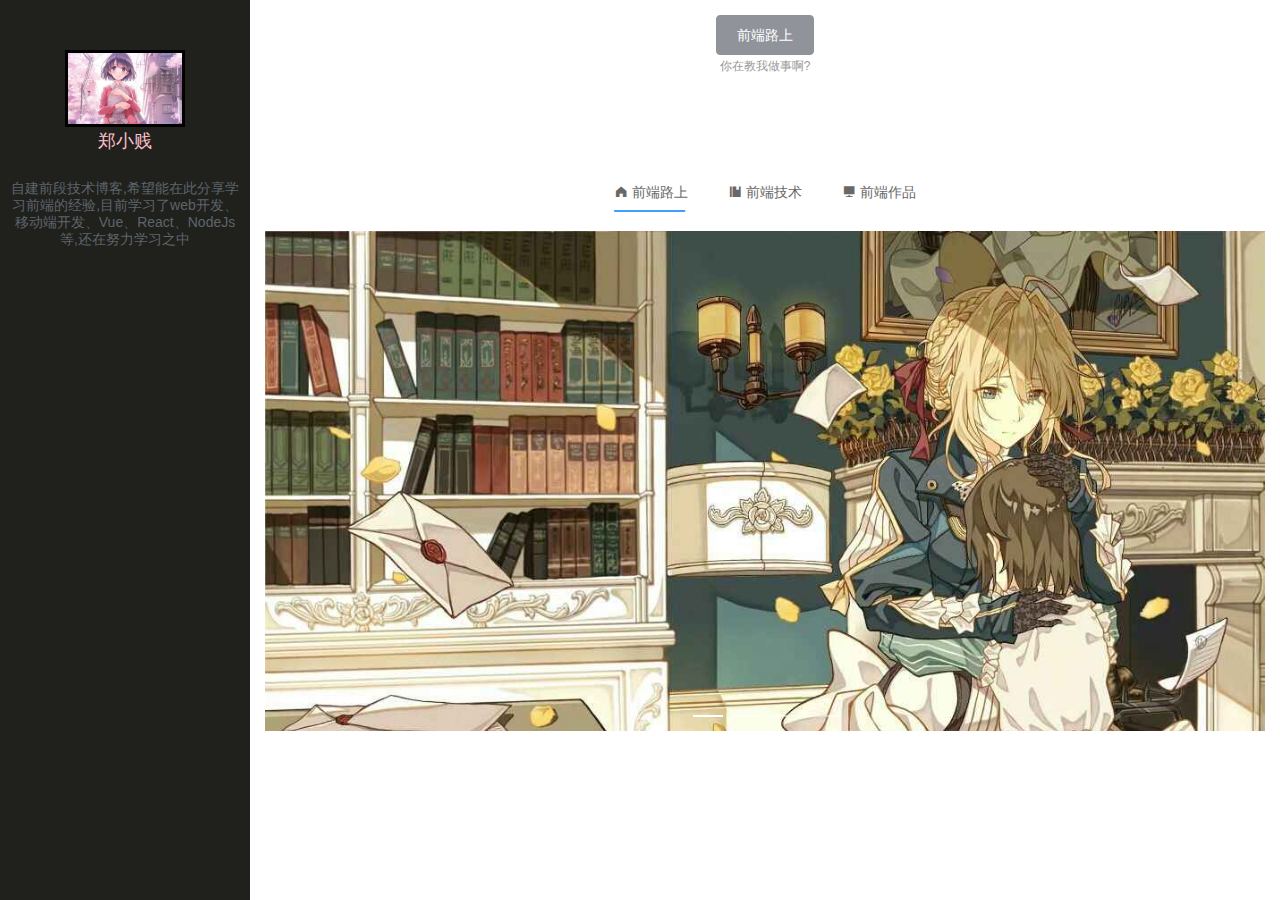
<file: index.html>
<!DOCTYPE html><html lang=en><head><meta charset=utf-8><meta http-equiv=X-UA-Compatible content="IE=edge"><meta name=viewport content="width=device-width,initial-scale=1"><link rel=icon href=favicon.ico><title>default</title><link href=css/chunk-1a6a9bd0.8c5deeda.css rel=prefetch><link href=css/chunk-1aaec3e4.90c10c01.css rel=prefetch><link href=css/chunk-7f9f55a2.7ec8e246.css rel=prefetch><link href=js/chunk-1a6a9bd0.52ae5855.js rel=prefetch><link href=js/chunk-1aaec3e4.b1bc11f6.js rel=prefetch><link href=js/chunk-7f9f55a2.f4151626.js rel=prefetch><link href=css/app.44d95d5e.css rel=preload as=style><link href=css/chunk-vendors.4b9b9f3f.css rel=preload as=style><link href=js/app.bd595a3b.js rel=preload as=script><link href=js/chunk-vendors.8e3d8aa5.js rel=preload as=script><link href=css/chunk-vendors.4b9b9f3f.css rel=stylesheet><link href=css/app.44d95d5e.css rel=stylesheet></head><body><noscript><strong>We're sorry but default doesn't work properly without JavaScript enabled. Please enable it to continue.</strong></noscript><div id=app></div><script src=js/chunk-vendors.8e3d8aa5.js></script><script src=js/app.bd595a3b.js></script></body></html>
</file>
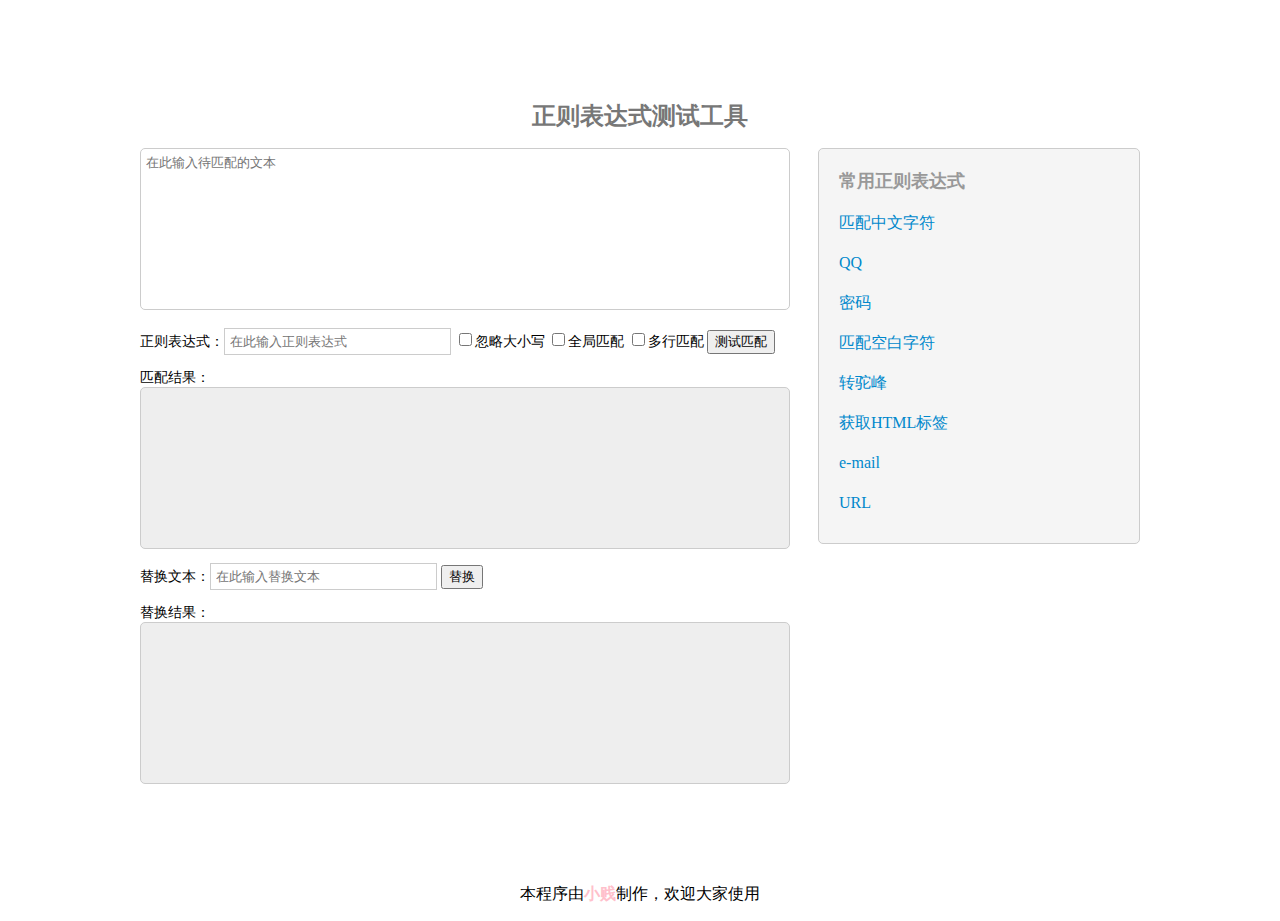
<file: testRegular/index.html>
<!DOCTYPE html>
<html lang="en">
<head>
    <meta charset="UTF-8">
    <title>正则表达式测试工具</title>
    <style>
        dl,dd{
            padding: 0;
            margin: 0;
        }
        .wrap {
            width: 1000px;
            margin: 100px auto;
        }
        .wrap .title{
            font-size: 24px;
            color: #777;
            text-align: center;
        }
        #regexp{
            width: 650px;
            float: left;
            font-size: 14px;
        }

        #regexp .textbox{
            width: 638px;
            height: 150px;
            border: 1px solid #ccc;
            -webkit-border-radius: 5px;
            -moz-border-radius: 5px;
            border-radius: 5px;
            padding: 5px;
            resize: none; /*禁止多行文本框被拖动*/
        }
        #regexp .textfield{
            width: 215px;
            padding: 5px;
            border:1px solid #ccc ;
        }
        #regexp .readonly{
            background-color: #eee;
        }
        #reglist{
            float: right;
            width: 320px;
            border: 1px solid #ccc;
            border-radius:5px;
            background-color: #f5f5f5;
            padding: 20px 0;
        }
        #reglist dt{
            margin-bottom: 10px;
            text-indent: 20px;
            color: #999;
            font-size: 18px;
            font-weight: bold;
        }
        #reglist dd{
            height: 40px;
            line-height: 40px;
            text-indent: 20px;
        }
        #reglist a{
            display: block;
            color: #08C;
            text-decoration: none;
        }
        #reglist a:hover{
            color: #005580;
            background-color: #eee;
        }
        .cf:after{
            content: '';
            display: block;
            clear: both;
        }
    </style>
</head>
<body>
    <div class="wrap cf">
        <h1 class="title">正则表达式测试工具</h1>
        <div id="regexp">
            <textarea id="userText" class="textbox" placeholder="在此输入待匹配的文本" title="匹配文本"></textarea>
            <p>
                正则表达式：<input type="text" id="userRegExp" class="textfield" placeholder="在此输入正则表达式" title="正则表达式">
                <input type="checkbox" name="userModifier" value="i">忽略大小写
                <input type="checkbox" name="userModifier" value="g">全局匹配
                <input type="checkbox" name="userModifier" value="m">多行匹配
                <input type="button" id="matchingBtn" value="测试匹配">
            </p>
            匹配结果：<div id="matchingResult" class="textbox readonly" ></div>
            <p>
                替换文本：<input type="text" id="userReplaceText" class="textfield" placeholder="在此输入替换文本" title="替换文本">
                <input type="button" id="replaceBtn" value="替换">
            </p>
            替换结果：<div id="replaceResult" class="textbox readonly" ></div>
        </div>
        <dl id="reglist">
            <dt>常用正则表达式</dt>
            <dd><a href="javascript:;" title="[\u4e00-\u9fa5]">匹配中文字符</a></dd>
            <dd><a href="javascript:;" title="^[1-9]\d{4,}$">QQ</a></dd>
            <dd><a href="javascript:;" title="^\S {6-16}$">密码</a></dd>
            <dd><a href="javascript:;" title="^\s+|\s+$">匹配空白字符</a></dd>
            <dd><a href="javascript:;" title="-([a-z])">转驼峰</a></dd>
            <dd><a href="javascript:;" title="<[^>]+>>">获取HTML标签</a></dd>
            <dd><a href="javascript:;" title="^[a-z0-9]+(?:[._-][a-z0-9]+)*@[a-z0-9]+(?:[._-][a-z0-9]+)*\.[a-z]{2,4}$">e-mail</a></dd>
            <dd><a href="javascript:;" title="^([a-z]+:)?(\/+)?(^([a-z0-9]\.|[a-z0-9][-a-z0-9]*[a-z0-9]\.)*([a-z]+)$)(:\d+)?(\/.*)?$">URL</a></dd>
        </dl>
    </div>
    <p style="text-align: center" class="cf">本程序由<strong style="color:pink;">小贱</strong>制作，欢迎大家使用</p>
<script>
    // // 一般流程
    // var userText = document.getElementById('userText'),//输入文本框
    //     userRegExp = document.getElementById('userRegExp'),//正则表达式
    //     userModifier = document.getElementsByName('userModifier'),//修饰符按钮
    //     matchingBtn = document.getElementById('matchingBtn'),//测试匹配按钮
    //     matchingResult = document.getElementById('matchingResult'),//输出结果文本框
    //     userReplaceText = document.getElementById('userReplaceText'),//替换文本框
    //     replaceBtn = document.getElementById('replaceBtn'),//替换按钮
    //     replaceResult = document.getElementById('replaceResult'),//替换结果输出框
    //     reglists = document.getElementById('reglist').getElementsByTagName('a');//右侧正则栏选项
    // var pattern,
    //     modifier = '';
    // //修饰符按钮选中后，添加至modifier中
    // for(var i = 0;i<userModifier.length;i++){
    //     userModifier[i].onclick = function () {
    //         modifier = '';
    //         for(var j = 0;j < userModifier.length;j++){
    //             modifier += userModifier[j].value;
    //         }
    //     }
    // }
    // //点击右侧栏的选项，在正则栏中输入对应的正则表达式
    // for(var i = 0;i<reglists.length;i++){
    //     reglists[i].onclick = function(){
    //         userRegExp.value = this.title;
    //     }
    // }
    // //测试匹配按钮点击后，计算并输出结果
    // matchingBtn.onclick = function(){
    //     if(!userText.value){
    //         alert('请输入待匹配的文本！');
    //         userText.focus();//光标直接定位到匹配文本中
    //         return;
    //     }
    //     if(!userRegExp.value){
    //         alert('请输入正则表达式！');
    //         userRegExp.focus();//光标直接定位到正则表达式文本中
    //         return;
    // }
    //     pattern = new RegExp('('+userRegExp.value+')',modifier);
    //     matchingResult.innerHTML = pattern.exec(userText.value) ? userText.value.replace(pattern,'<span style="background-color: yellow;">$1</span>') :'没有匹配';
    //     //先判断正则是否有输出结果，有则将输出结果放在一个黄色背景css的span中输出，无则输出没有匹配
    // };
    // //测试替换按钮点击后，计算并输出结果
    // replaceBtn.onclick = function(){
    //     if(!userText.value){
    //         alert('请输入待匹配的文本！');
    //         userText.focus();//光标直接定位到匹配文本中
    //         return;
    //     }
    //     if(!userRegExp.value){
    //         alert('请输入正则表达式！');
    //         userRegExp.focus();//光标直接定位到正则表达式文本中
    //         return;
    //     }
    //     if(!userReplaceText.value){
    //         alert('请输入替换成的文本！');
    //         userReplaceText.focus();//光标直接定位到替换文本中
    //         return;
    //     }
    //     pattern = new RegExp('('+userRegExp.value+')',modifier);
    //     replaceResult.innerHTML = userText.value.replace(pattern,'<span style="color: pink;">'+userReplaceText.value +'</span>');
    //     //将输出结果放在一个黄色背景css的span中输出，无则输出没有匹配
    // };

    // //提取函数的形式!!!
    var totElems = {//闭包
        userText : document.getElementById('userText'),//输入文本框
        userRegExp : document.getElementById('userRegExp'),//正则表达式
        userModifier : document.getElementsByName('userModifier'),//修饰符按钮
        matchingBtn : document.getElementById('matchingBtn'),//测试匹配按钮
        matchingResult : document.getElementById('matchingResult'),//输出结果文本框
        userReplaceText : document.getElementById('userReplaceText'),//替换文本框
        replaceBtn : document.getElementById('replaceBtn'),//替换按钮
        replaceResult : document.getElementById('replaceResult'),//替换结果输出框
        setElems :function (text,title){
            if(text in this){alert('已拥有该属性');}
            else{this[text] = title}
        }
    };
    var modifier = "";
    //按钮点击后输出结果

    totElems.matchingBtn.onclick = MatchVerify;//事件不要加（）,会直接执行，造成错误还不报错
    totElems.replaceBtn.onclick = replaceVerify;

    //给所有按钮添加点击事件
    each(totElems.userModifier,function(index,elem){//此处的elem代表每一个elems下的元素
        elem.addEventListener('click',function(){//在文档中添加点击事件，给每一个elem添加点击事件
            modifier = "";//初始化修饰符值
            each(totElems.userModifier,function(index,elem){
                //此处的if相当于在每次循环中添加了，所以，不用添加elem的下标
                if(elem.checked){modifier += elem.value;}//判断修饰符按钮是否被选中
                //将被选中的修饰符按钮上的值添加到修饰符值中
                //每个按钮都得判定一次
            })
        })
    });
    //循环函数
    function each(elems,fn){
        for(var i = 0;i<elems.length;i++){
            fn(i,elems[i]);//每个elems下的元素，都执行一次fn函数
        }
    }
    //执行判定和输出
    function MatchVerify(){
        regSearch(totElems.userText,totElems.userRegExp);
        resultOut(totElems.matchingResult,match(totElems.userRegExp.value));
    }
    function replaceVerify(){
        regSearch(totElems.userText,totElems.userRegExp,totElems.userReplaceText);
        resultOut(totElems.replaceResult,NewReplace(totElems.userReplaceText.value));
    }

    //判断是否在输入文本框中输入文本，若无则弹窗并将鼠标移动至对应区域
    function regSearch(){
        var elem = arguments;
        for(var i =0 ;i<elem.length;i++){
            if(!elem[i].value) alert('请输入'+elem[i].title+'!');
            elem[i].focus();
        }
    }
    //输出结果
    function resultOut(name,text) {
        name.innerHTML = text
    }
    //创建正则表达式，返回运行正则表达式的值
    function match(reg){
        var pattern = Pat(totElems.userRegExp.value,modifier);
        if(pattern.exec(totElems.userText.value)){
            return ValReplace(pattern,changeColor(totElems.userRegExp.value,"yellow","background-color"))
        }
        else return '(没有匹配)';
    }
    //返回替换的结果
    function NewReplace(Rep){
        var pattern = Pat(totElems.userRegExp.value,modifier);
        if(pattern.exec(totElems.userText.value)){ return ValReplace(pattern,changeColor(Rep,"pink","color")) }
        else  return '(没有替换)';
    }

    function Pat(reg,mod){
        return new RegExp('('+reg+')',mod);
    }
    //改变字体颜色
    function changeColor(value,col,cssName){
        var result = '<span style="'+cssName+':'+col+'">'+value+'</span>';
        return result;
    }
    //替换
    function ValReplace(pat,fn){
        return totElems.userText.value.replace(pat,fn);
    }
</script>
</body>
</html>
</file>
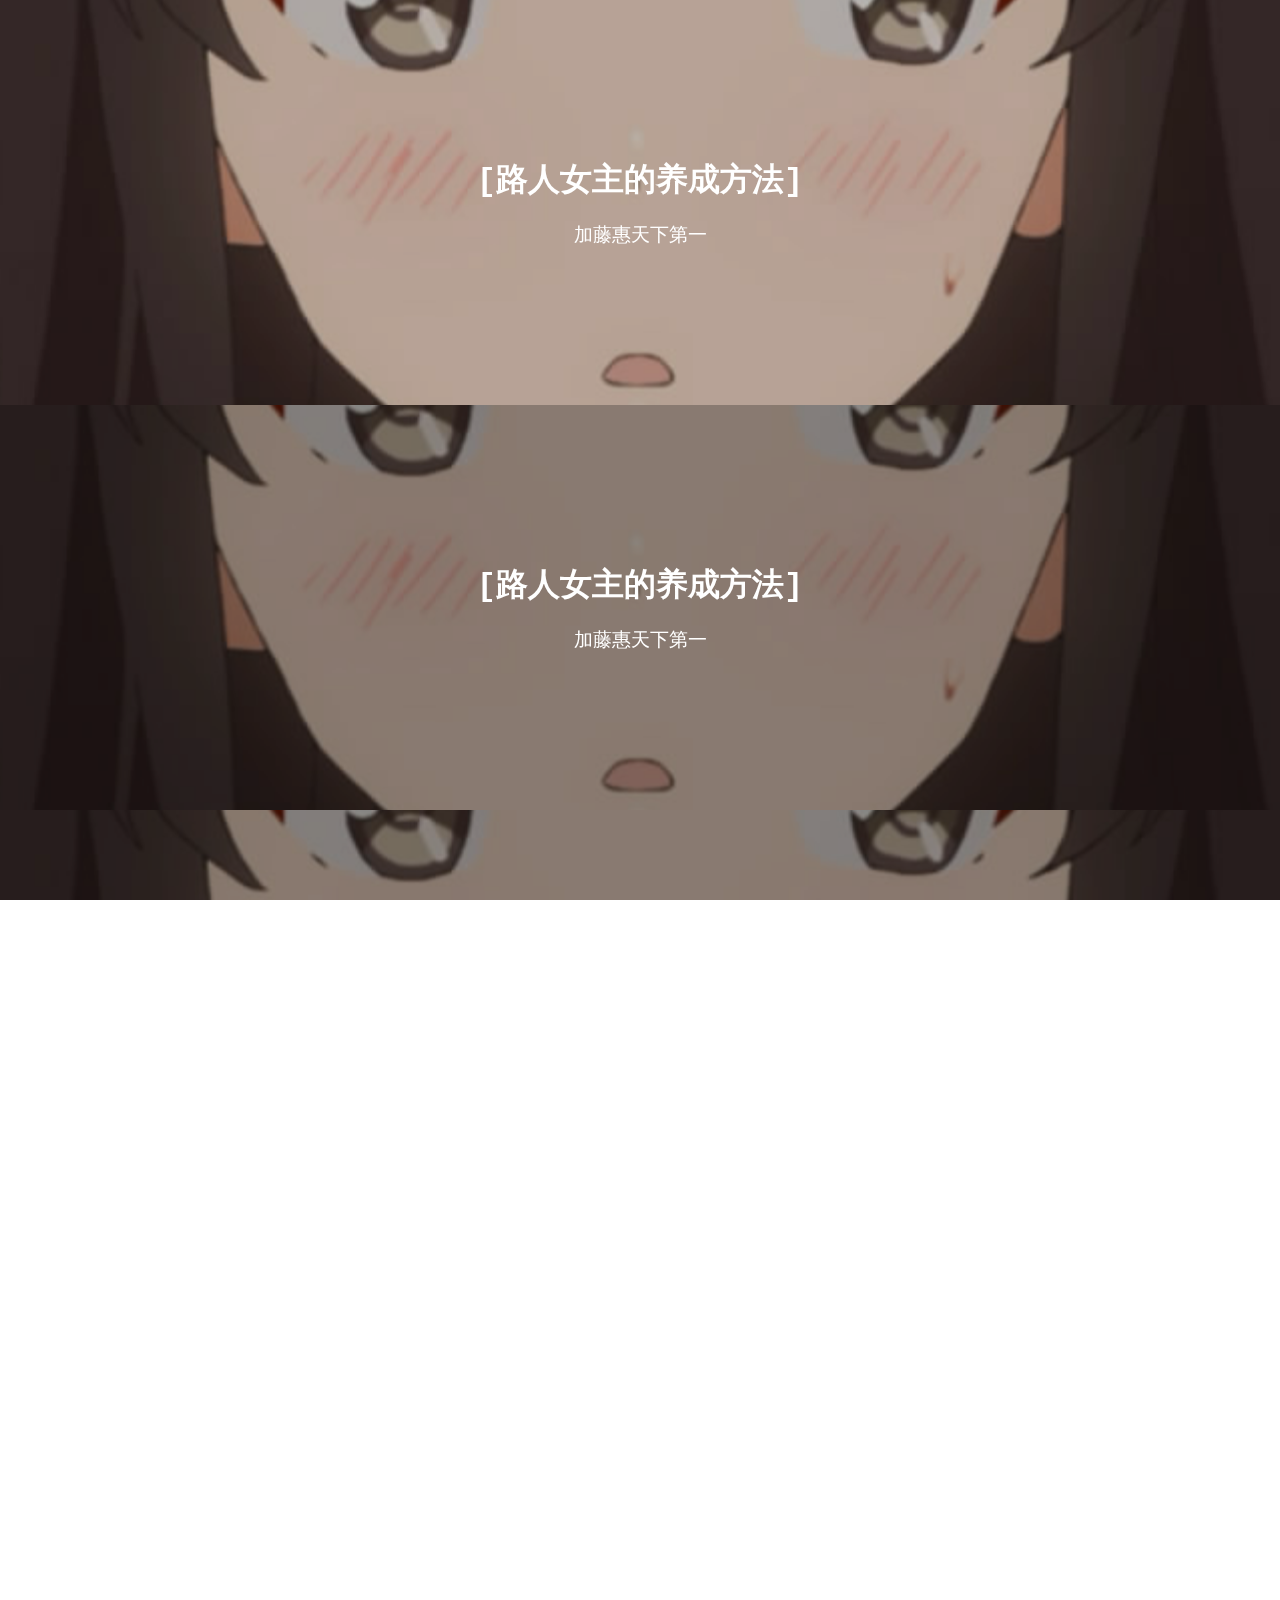
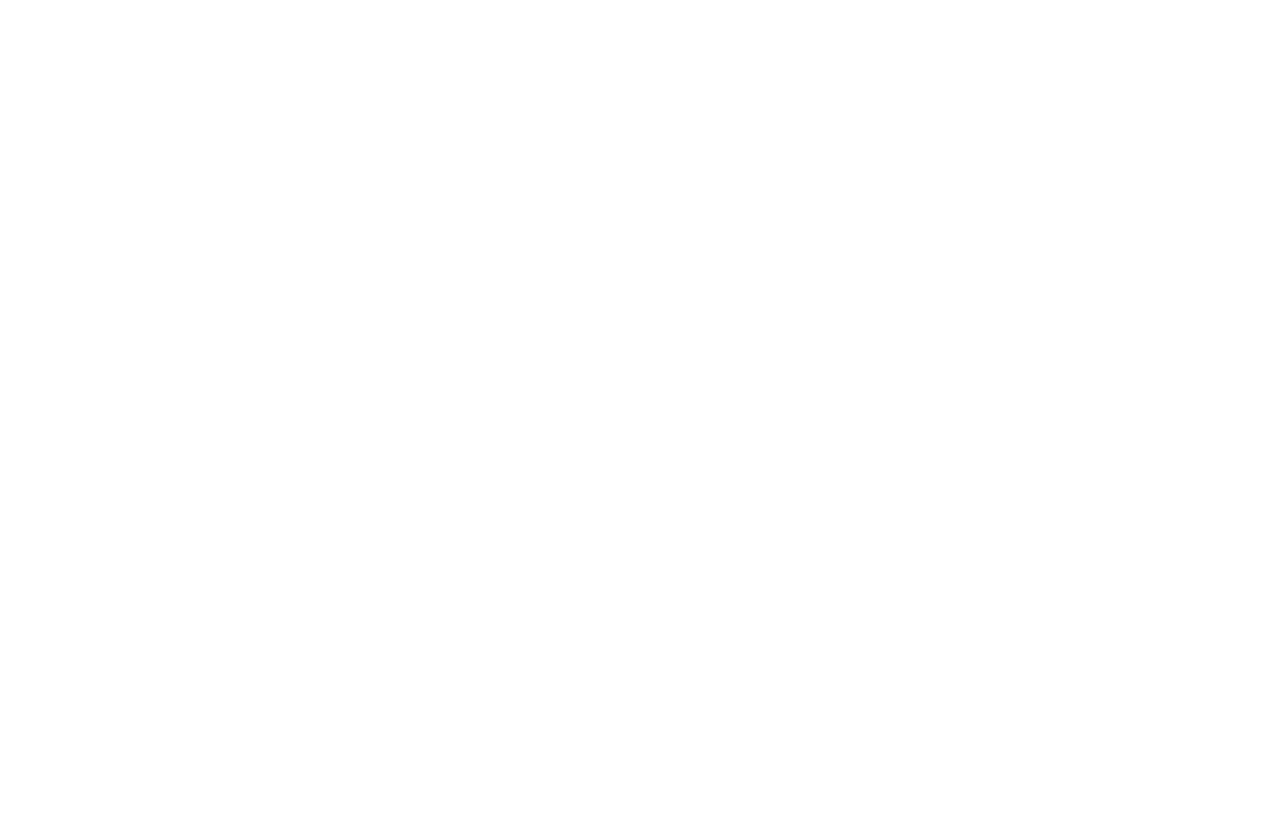
<file: smallTest/index1.html>
<!DOCTYPE html>
<html lang="en">
<head>
	<meta charset="UTF-8">
	<title>css 视差滚动</title>
</head>
<body>
	<main class="main">
		<section class="list-item">
			<div class="item-image">
				<img src="./hui.JPG" alt="">
			</div>
			<div class="item-text">
				<div class="text-title">[路人女主的养成方法]</div>
				<div class="text-desc">加藤惠天下第一</div>
			</div>
		</section>
		<section class="list-item">
			<div class="item-image">
				<img src="./hui.JPG" alt="">
			</div>
			<div class="item-text">
				<div class="text-title">[路人女主的养成方法]</div>
				<div class="text-desc">加藤惠天下第一</div>
			</div>
		</section>
		<section class="list-item">
			<div class="item-image">
				<img src="./hui.JPG" alt="">
			</div>
			<div class="item-text">
				<div class="text-title">[路人女主的养成方法]</div>
				<div class="text-desc">加藤惠天下第一</div>
			</div>
		</section>
		<section class="list-item">
			<div class="item-image">
				<img src="./hui.JPG" alt="">
			</div>
			<div class="item-text">
				<div class="text-title">[路人女主的养成方法]</div>
				<div class="text-desc">加藤惠天下第一</div>
			</div>
		</section>
		<section class="list-item">
			<div class="item-image">
				<img src="./hui.JPG" alt="">
			</div>
			<div class="item-text">
				<div class="text-title">[路人女主的养成方法]</div>
				<div class="text-desc">加藤惠天下第一</div>
			</div>
		</section>
		<section class="list-item">
			<div class="item-image">
				<img src="./hui.JPG" alt="">
			</div>
			<div class="item-text">
				<div class="text-title">[路人女主的养成方法]</div>
				<div class="text-desc">加藤惠天下第一</div>
			</div>
		</section>
	</main>
</body>
<style>
	*{
		box-sizing: border-box;
	}
	html,body{
		padding: 0;
		margin: 0;
	}
	html{
		overflow: hidden;
	}	
	body{
		width: 100vw;
		height: 100vh;
		/* 定义 3D 元素距视图的距离*/
		perspective: 100px; 
		transform-style: preserve-3d;
		overflow-y: auto;
	}
	.main{
		display: flex;
		flex-direction: column;
		-ms-align-items: center;
		align-items: center;
		justify-content: center;
	}
	.list-item{
		position: relative;
		display: flex;
		flex-direction: column;
		-ms-align-items: center;
		align-items: center;
		justify-content: center;
		width: 100%;
		height: 45vh;
		overflow: hidden;
	}
	.list-item:hover .item-image::before{
		background-color: rgba(0,0,0,.2);
	}
	.item-image{
		position: absolute;
		width: 100%;
		height: 100%;
		z-index: -1;
		/*进行z轴的移动*/
		transform: translateZ(-50px) scale(2.4);
	}
	.item-image::before{
		content: "";
		display: block;
		position: absolute;
		width: 100%;
		height: 100%;
		background-color: rgba(0,0,0,.4);
		transition: all 0.3s ease;
	}
	.item-image img{
		display: block;
		width: 100%;
		height: 100%;
		/* 覆盖，保持原始的尺寸比例，保证内容区域被填满。*/
		object-fit: cover;
	}
	.item-text{
		color: #fff;
		font-family: "Courier New",Courier,monospace;
		text-align: center;
	}
	.text-title{
		font-size: 2rem;
		font-weight: bolder;
		margin-bottom: 20px;
	}
	.text-desc{
		font-size: 1.2rem;
	}
</style>
</html>
</file>
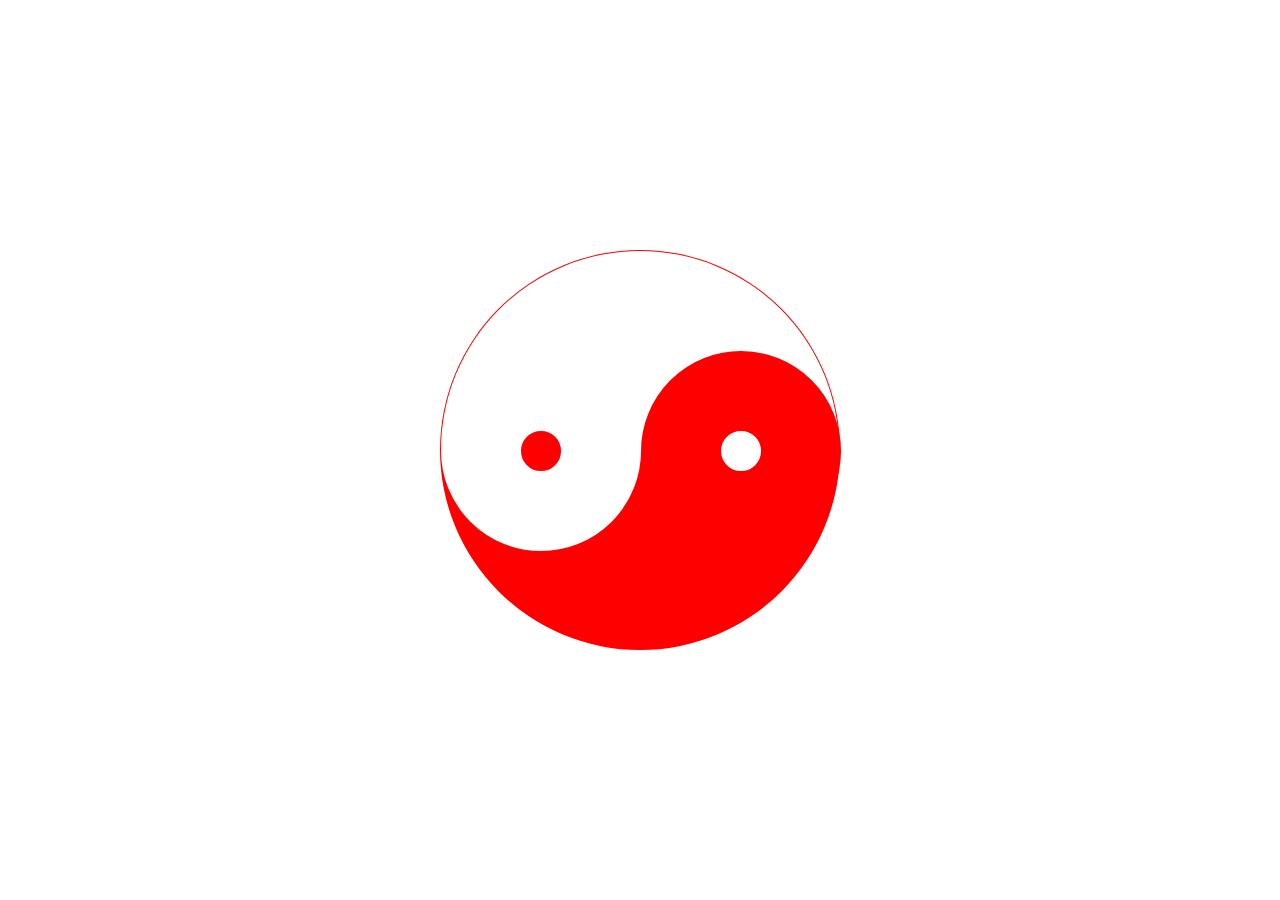
<file: smallTest/index2.html>
<!DOCTYPE html>
<html lang="en">
<head>
    <meta charset="UTF-8">
    <title>八卦图实现</title>
    <style type="text/css">
        div {
            position: absolute;
            top: 0;
            right: 0;
            bottom: 0;
            left: 0;
            box-sizing: border-box;/*令两个框能够并排放置*/
            width: 400px;
            height: 400px;
            margin: auto;
            border: 1px solid red;
            border-bottom: 200px solid red;
            border-radius: 50%;
            transform-origin: 50% 50%;
            /*animation-name: rotate;*/
            /*animation-duration: 5s;*/
            /*animation-timing-function: linear;*/
            /*animation-iteration-count:infinite;*/
            /*animation-fill-mode:forwards;*/
            /*animation-play-state:paused;*/
            animation:rotate 5s linear infinite forwards paused;
        }
        div:after{
            content:'';
            display:inline-block;
            width:40px;
            height:40px;
            border:80px solid red;
            border-radius:50%;
            position:absolute;
            top:100px;
            background:#fff;
            left:200px;
        }
        div:before{
            content:'';
            display:inline-block;
            width:40px;
            height:40px;
            border:80px solid white;
            border-radius:50%;
            position:absolute;
            top:100px;
            background:red;
            left:00px;
        }
        @keyframes rotate{
            from{transform:rotate(0deg);}
            to{transform:rotate(360deg);}
        }
        div:hover{cursor:pointer;animation-play-state:running;}
    </style>
</head>
<body>
<div></div>
</body>
</html>
</file>
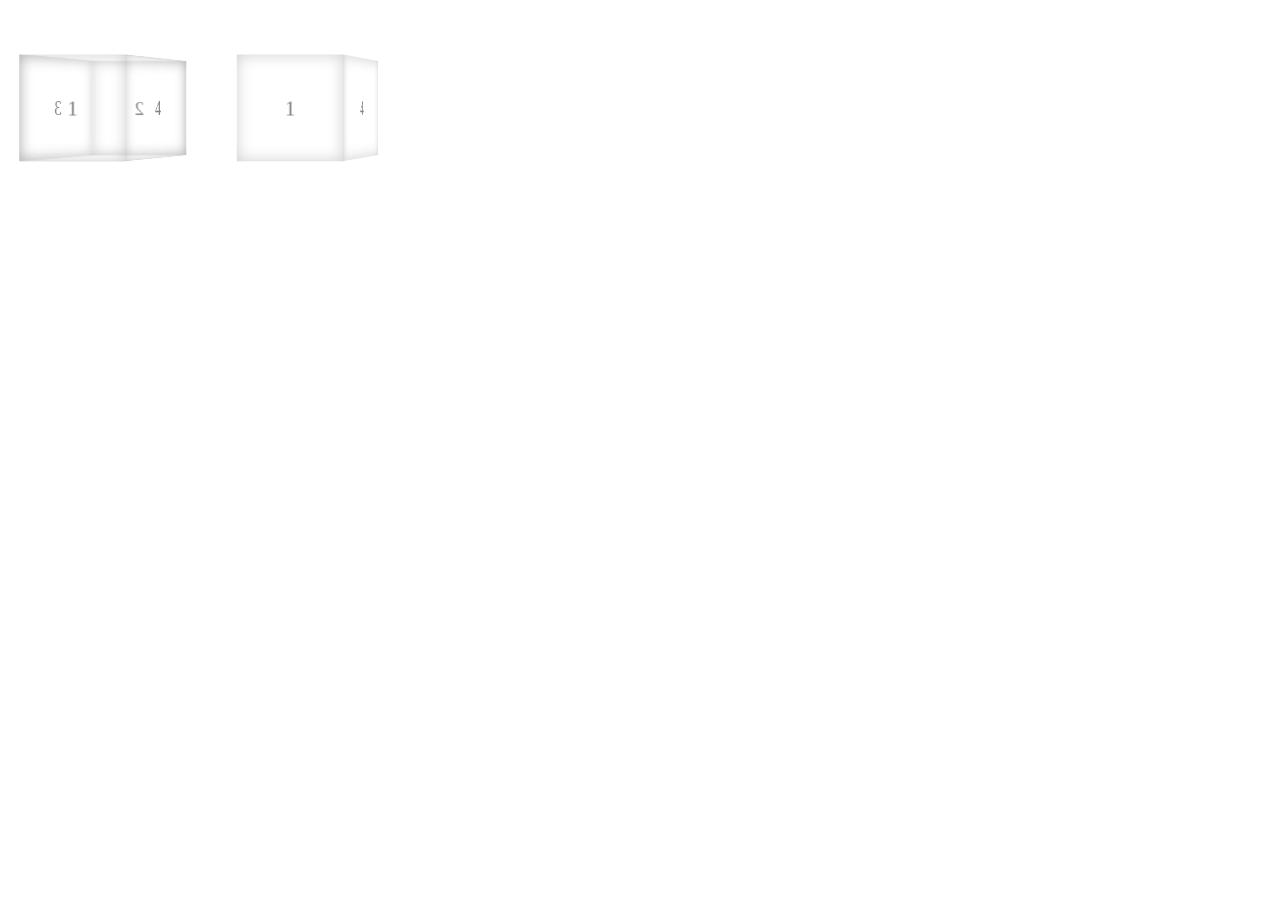
<file: smallTest/index3.html>
<!DOCTYPE html>
<html lang="en">
<head>
    <meta charset="UTF-8">
    <title>Title</title>
    <style type="text/css">
        body{
            -webkit-perspective:800px;
                    perspective:800px;
            -webkit-perspective-origin: 50%;
                    perspective-origin: 50%;
        }
        .cube{
            display: inline-block;
            width: 100px;
            height: 100px;
            margin: 50px;
            -webkit-transform-style: preserve-3d;
                    transform-style: preserve-3d;
        }
        .cube > div{
            position: absolute;
            width: 100%;
            height: 100%;
            box-shadow: inset 0 0 15px rgba(0,0,0,.2);
            background: rgba(255,255,255,.1);
            color: gray;
            font-size:20px;
            line-height:100px;
            text-align:center;
        }
        .front{
            -webkit-transform:translatez(50px);
            transform:translatez(50px);
        }
        .back{-webkit-transform:rotatey(180deg) translatez(50px);
            transform:rotatey(180deg) translatez(50px);}
        .left{-webkit-transform:rotatey(90deg) translatez(50px);
            transform:rotatey(90deg) translatez(50px);}
        .right{-webkit-transform:rotatey(-90deg) translatez(50px);
            transform:rotatey(-90deg) translatez(50px);}
        .top{-webkit-transform:rotateX(90deg) translatez(50px);
            transform:rotateX(90deg) translatez(50px);}
        .bottom{-webkit-transform:rotateX(-90deg) translatez(50px);
            transform:rotateX(-90deg) translatez(50px);}
        .c1 > div{
            -webkit-backface-visibility: visible;
            backface-visibility: visible;
        }
        .c2 > div{
            -webkit-backface-visibility: hidden;
            backface-visibility: hidden;
        }
    </style>
</head>
<body>
<div class="cube c1">
    <div class="front">1</div>
    <div class="back">2</div>
    <div class="right">3</div>
    <div class="left">4</div>
    <div class="top">5</div>
    <div class="bottom">6</div>
</div>
<div class="cube c2">
    <div class="front">1</div>
    <div class="back">2</div>
    <div class="right">3</div>
    <div class="left">4</div>
    <div class="top">5</div>
    <div class="bottom">6</div>
</div>
</body>
</html>
</file>
